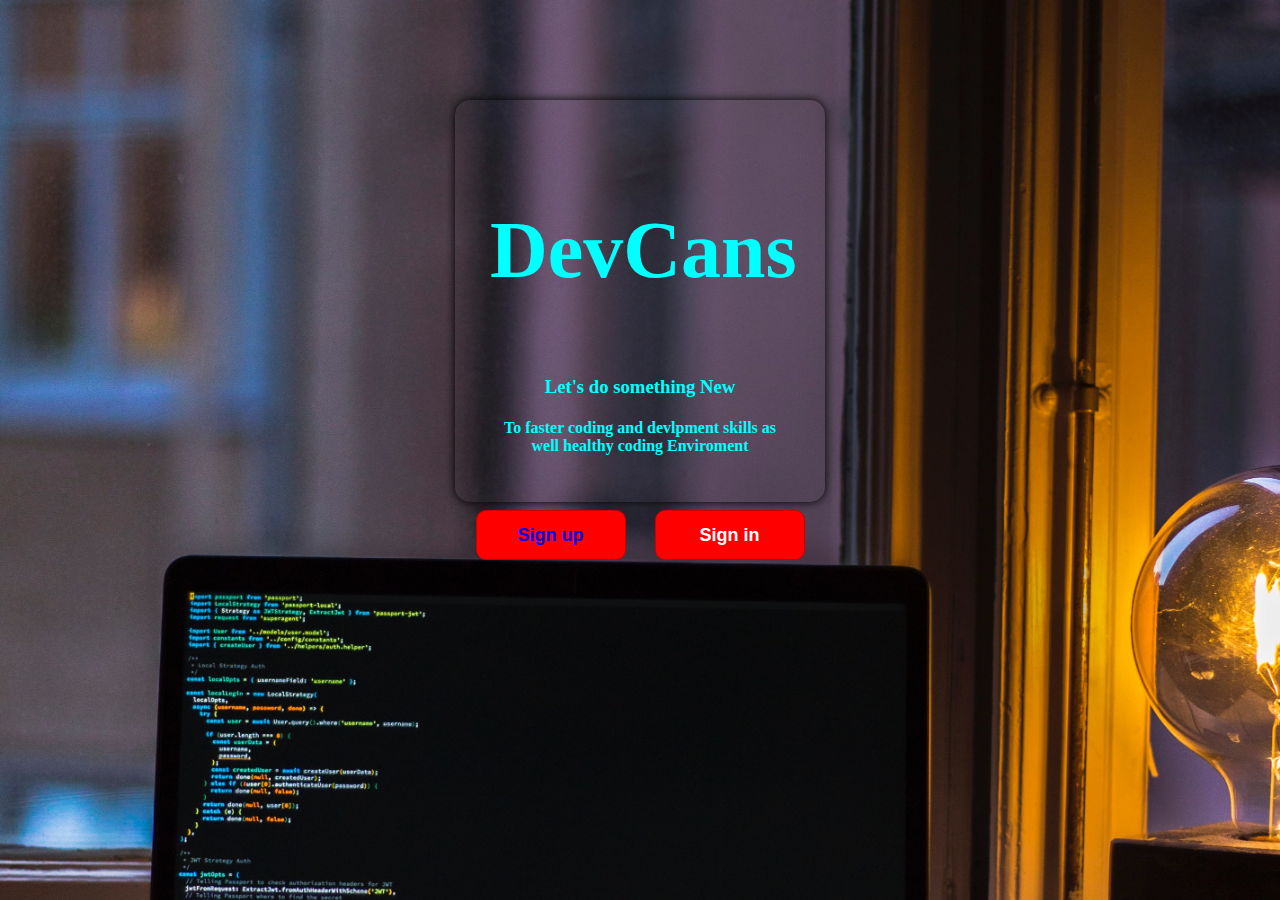
<file: Index.html>
<!DOCTYPE html>
<html>
<head>
	<title>devCans</title>
	<link rel="stylesheet" href="style.css">
</head>
<body>
	
		<div class="form-container">
			<h1><p style=" color:aqua">DevCans</p></h1>
			<h3><p style=" color:aqua">Let's do something New</h3>
			<h4 style="color:aqua">To faster coding and devlpment skills as well healthy coding Enviroment</h4>
		</div>
		<div class="buttons">
			<center>
			<button><a style="text-decoration: none;" href="signup.html">Sign up</a></button>
			<button class="btn2">Sign in</button>
			</center>
	        </div>
</body>
</html>
</file>
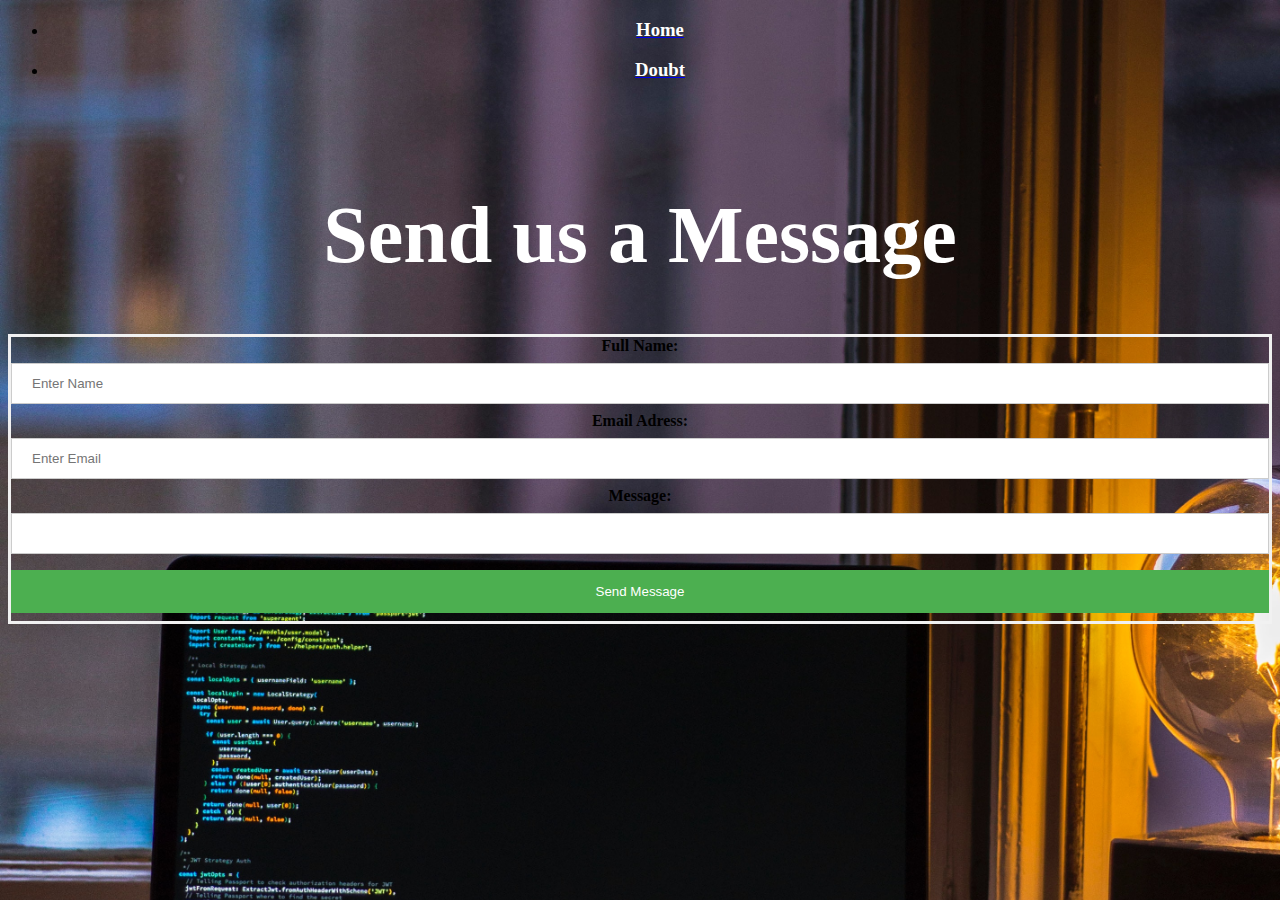
<file: doubt.html>
<!DOCTYPE html>
<html lang="en">
<head>
	<meta charset="UTF-8">
	<title>Doubt Session</title>
	<link rel="stylesheet" type="text/css" href="style.css">
  <!--<link rel="stylesheet" href="materialize.min.css">-->
</head>
<body>
	<div class="menu-bar">
    <ul>
       <li><a href="home.html"><h3>Home</h3></a></li>
       <li><a href="doubt.html"><h3>Doubt</h3></a></li>
    </ul>
    </div>
	    <br><br>
      <h1 align="center" style="color: white;">Send us a Message</h1>
	    <form id="contact-form" method="post" role="form" action="doubt.php">
	   
	        <center><div class="container1">
            <label for="name" ><b>Full Name:</b></label>
            <input style="color: white;" type="text" placeholder="Enter Name" name="name" required>

            <label for="Email"><b>Email Adress:</b></label>
            <input style="color: white;" type="text" placeholder="Enter Email" name="email" required >

            <label for="message"><b>Message:</b></label>
            <input style="color: white;" type="text" placeholder="" name="message" required style="width:100px; height: 200px;">
            <br>

       <button type="submit">Send Message</button>
    </div>
    </center>
  </div>
</form>
</body>
</html>
</file>
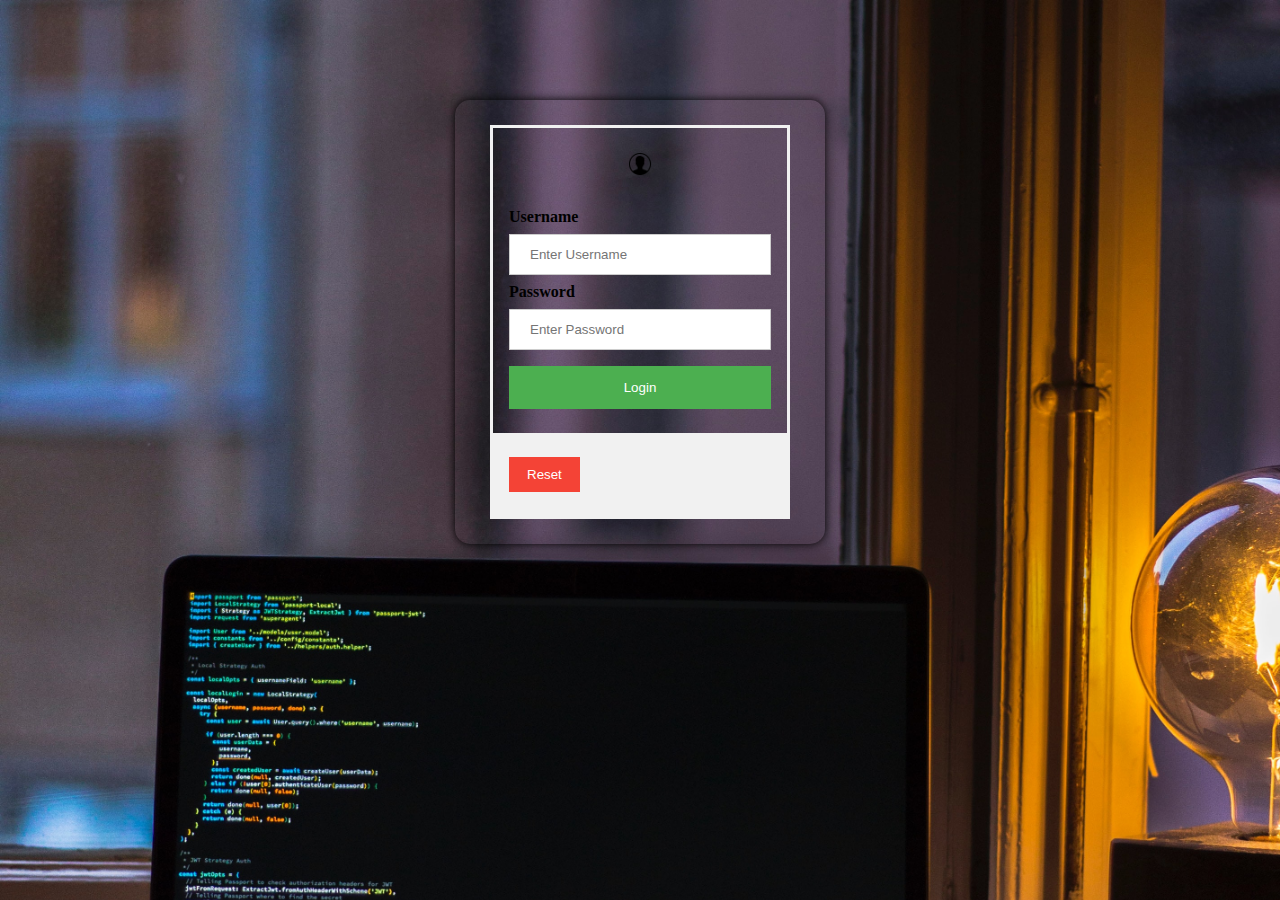
<file: login.html>
<!DOCTYPE html>
<html>
<head>
	 <title>Devcans</title>
	 <link rel="stylesheet" type="text/css" href="style.css">
</head>
<body>
	<div class="form-container">
      <form action="action_page.html" method="post">
        <div class="imgcontainer">
              <img src="avatar.png" alt="Avatar" class="avatar">
        </div>

        <div class="container">
            <label for="name"><b>Username</b></label>
            <input type="text" placeholder="Enter Username" name="name" required>

            <label for="password"><b>Password</b></label>
            <input type="password" placeholder="Enter Password" name="password" required>

            <button type="submit">Login</button>
        </div>

        <div class="container" style="background-color:#f1f1f1">
            <button type="reset" class="cancelbtn">Reset</button>
        </div>
      </form>
    </div>
</body>
</html>
</file>
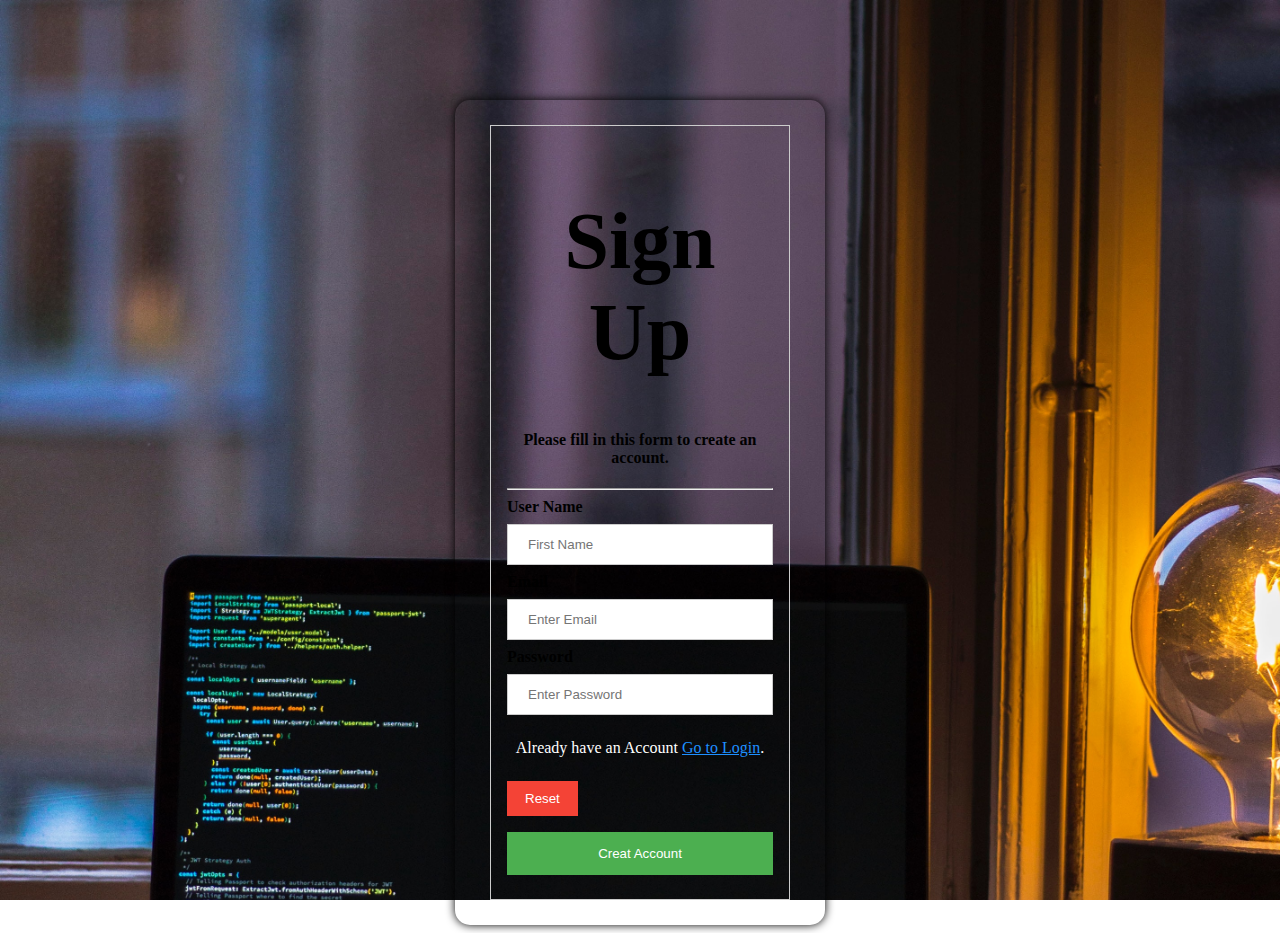
<file: signup.html>
<!DOCTYPE html>
<html>
<head>
	<title>Devcans</title>
	<link rel="stylesheet" type="text/css" href="style.css">
</head>
<body>
	<div class="form-container">
        <form action="action_page.html" style="border:1px solid #ccc">
            <div class="container">
              <h1 style="color: black" style="font-size: 10px;">Sign Up</h1>
              <h4 style="color: black">Please fill in this form to create an account.</h4>
            <hr>

              <label for="email"><b>User Name</b></label>
              <input type="text" placeholder="First Name" name="Fname" required>

              <label for="email"><b>Email</b></label>
              <input type="text" placeholder="Enter Email" name="email" required>

              <label for="psw"><b>Password</b></label>
              <input type="password" placeholder="Enter Password" name="psw" required>
              <p>Already have an Account <a href="login.html" style="color:dodgerblue">Go to Login</a>.</p>

            <div class="clearfix">
             <button type="reset" class="cancelbtn">Reset</button>
             <button type="submit" class="signupbtn">Creat Account</button>
            </div>
          </div>
        </form>
    </div>
</body>
</html>
</file>
<file: style.css>
body{
  background-image:url(back.jpg);
  background-size: cover;
  background-attachment: fixed;
}
h1 {text-align: center;
      color: aqua;
      font-size: 80px;
      font
       }
h2{
  text-align: center;
  font-size:50px;
  font-weight:bold;
}
h3 {text-align: center;
    color: white;
    text-decoration: inline;
       }

h4 {text-align: center;
    color: white;
}

p {text-align: center;
  color: white;
  text-decoration: 
}
.form-container
{
  width: 300px;
  height: auto;
  padding: 25px 35px;
  background-color:transparent;
  border-radius: 15px;
  box-shadow: 0 0 10px 0 #000;
  margin: auto;
  margin-top: 100px;
}
.buttons button{
  height: 50px;
  width: 150px;
  font-size: 18px;
  font-weight: 600;
  background: red;
  outline: none;
  cursor: pointer;
  border: 1px solid #cc0000;
  border-radius: 10px;
  transition: .4s;
}

.buttons .btn2{
  margin-left: 25px;
}

.form-container1
{
  width: 300px;
  height: auto;
  padding: 25px 35px;
  background-color: transparent;
  border-radius: 15px;
  box-shadow: 0 0 10px 0 #000;
  margin: auto;
  margin-top: 100px;
}
  /* Bordered form */
form {
  border: 3px solid #f1f1f1;
}

/* Full-width inputs */
input[type=text], input[type=password] {
  width: 100%;
  padding: 12px 20px;
  margin: 8px 0;
  display: inline-block;
  border: 1px solid #ccc;
  box-sizing: border-box;
}

/* Set a style for all buttons */
button {
  background-color: #4CAF50;
  color: white;
  padding: 14px 20px;
  margin: 8px 0;
  border: none;
  cursor: pointer;
  width: 100%;
}

/* Add a hover effect for buttons */
button:hover {
  opacity: 0.8;
}

/* Extra style for the cancel button (red) */
.cancelbtn {
  width: auto;
  padding: 10px 18px;
  background-color: #f44336;
}

/* Center the avatar image inside this container */
.imgcontainer {
  text-align: center;
  margin: 24px 0 12px 0;
}

/* Avatar image */
img.avatar {
  width: 8%;
  height: 8%;
  border-radius: 50%;
}

/* Add padding to containers */
.container {
  padding: 16px;
}

/* The "Forgot password" text */
span.psw {
  float: right;
  padding-top: 16px;
}

/* Change styles for span and cancel button on extra small screens */
@media screen and (max-width: 300px) {
  span.psw {
    display: block;
    float: none;
  }
  .cancelbtn {
    width: 100%;
     }
</file>
